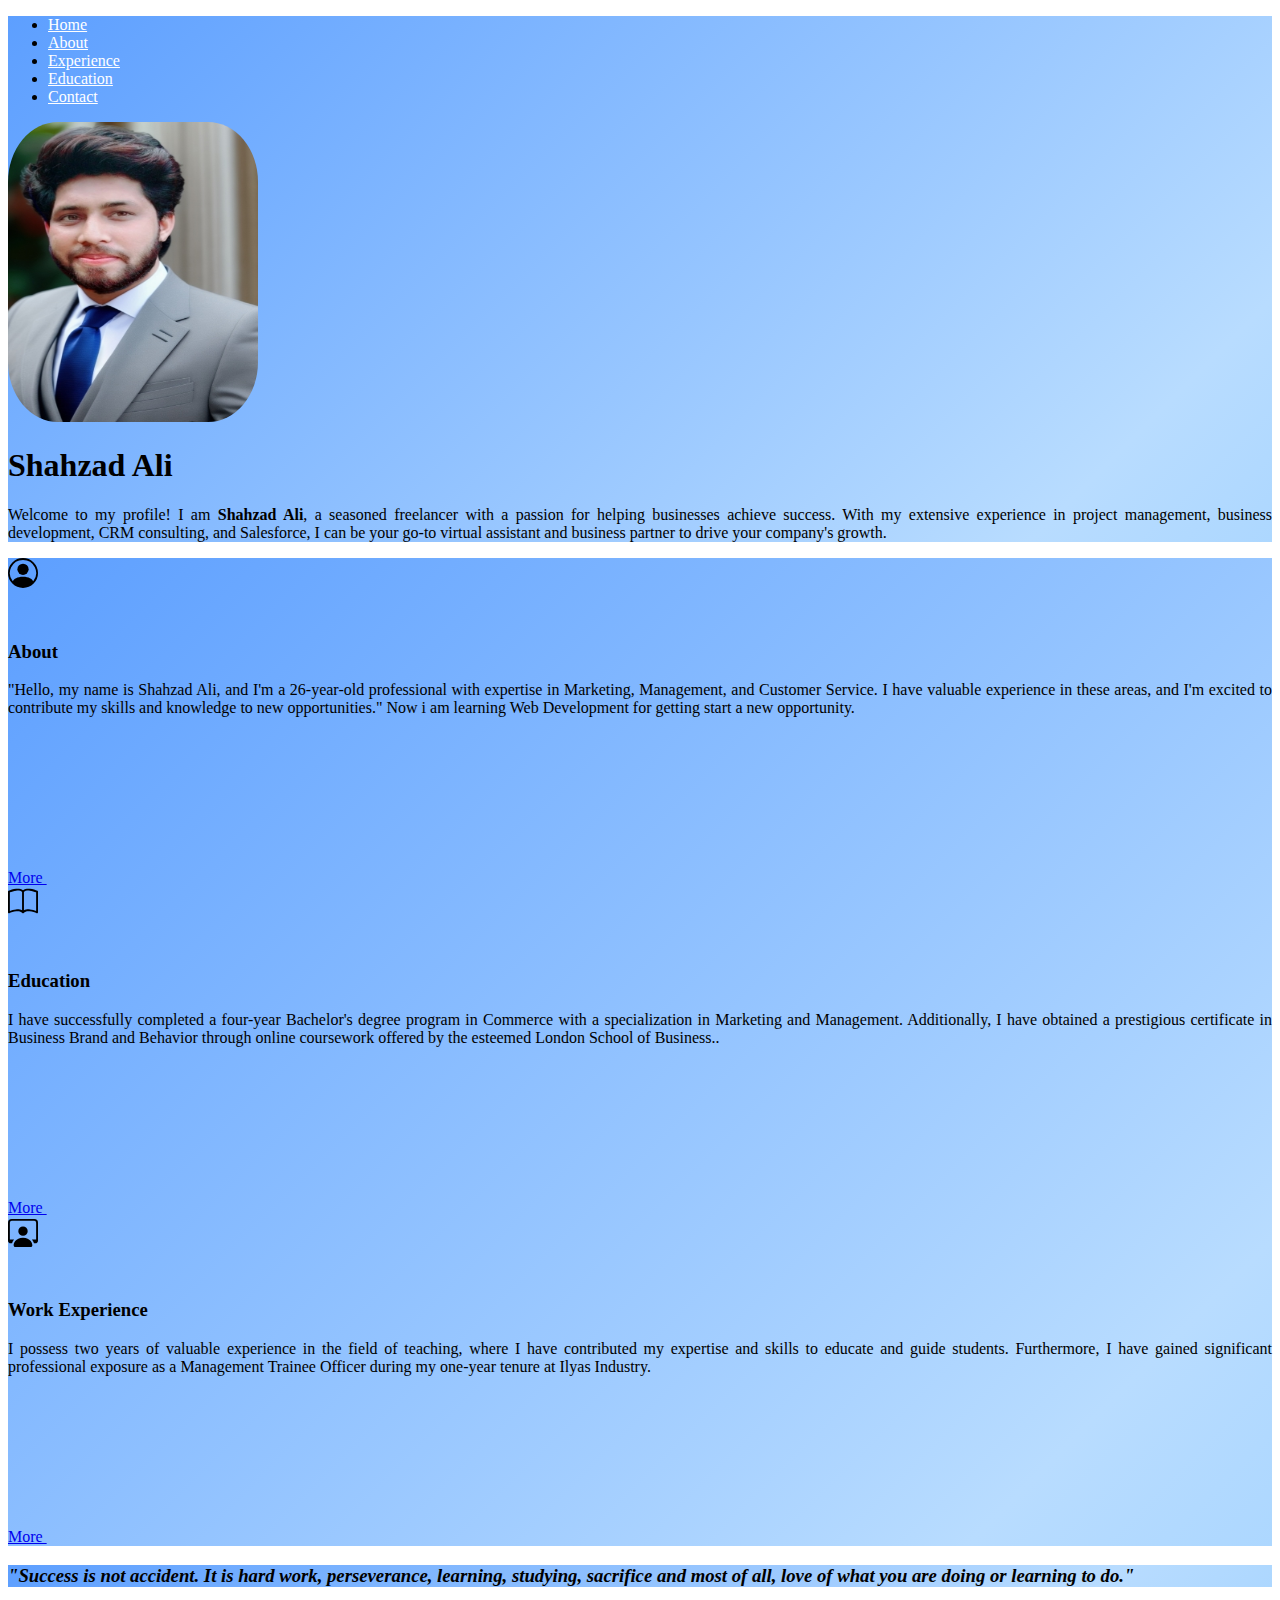
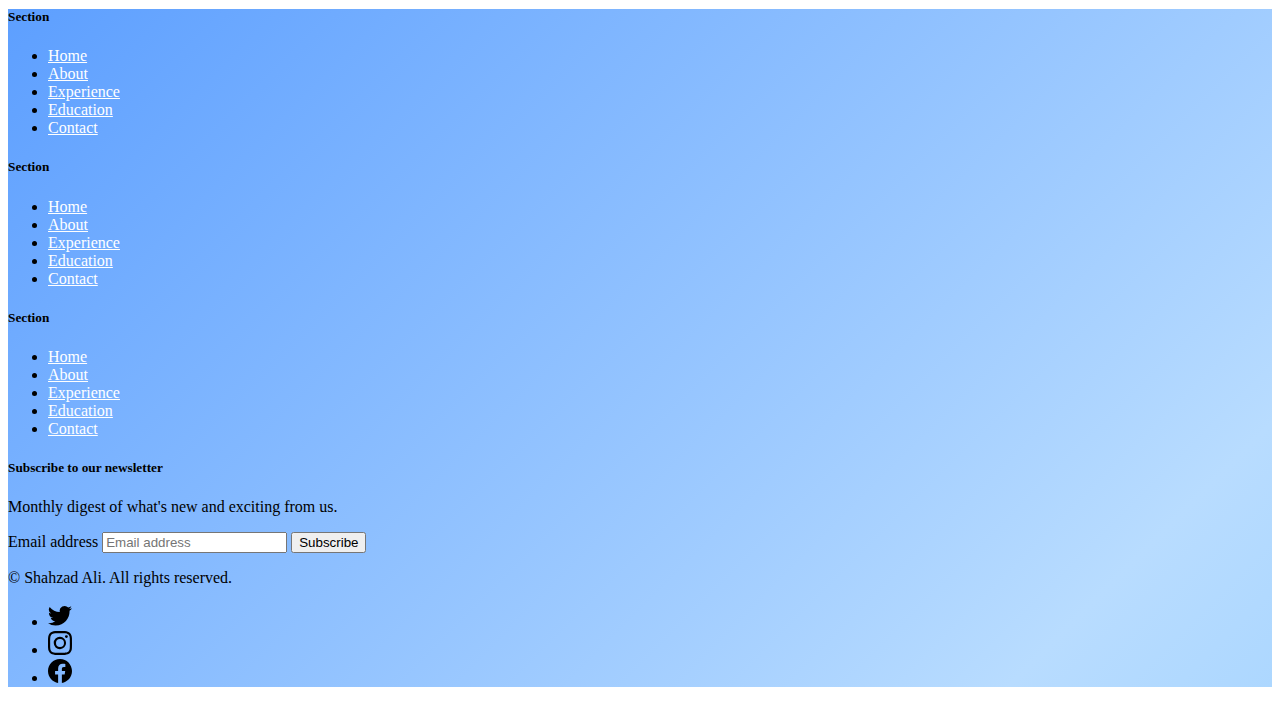
<file: index.html>
<!DOCTYPE html>
<html lang="en">
    <head>
        <title>CAPSTONE PROJECT 2</title>
        <link href="https://cdn.jsdelivr.net/npm/bootstrap@5.3.0/dist/css/bootstrap.min.css" rel="stylesheet" integrity="sha384-9ndCyUaIbzAi2FUVXJi0CjmCapSmO7SnpJef0486qhLnuZ2cdeRhO02iuK6FUUVM" crossorigin="anonymous">
        <link href="./style.css" rel="stylesheet">
    </head>
<body >
  <section id="title" class="gradient-background">
    <div class="container" >
        <header class="d-flex justify-content-center py-3">
          <ul class="nav nav-pills">
            <li class="nav-item"><a href="./index.html" class="nav-link active" aria-current="page">Home</a></li>
            <li class="nav-item"><a href="./about.html" class="nav-link ">About</a></li>
            <li class="nav-item"><a href="./Projects.html" class="nav-link">Experience</a></li>
            <li class="nav-item"><a href="./Education.html" class="nav-link">Education</a></li>
            <li class="nav-item"><a href="./contact.html" class="nav-link">Contact</a></li>
          </ul>
        </header>
      </div>
      <div class="container col-xxl-8 px-4 py-0">
        <div class="row flex-lg-row-reverse align-items-center g-5 py-0">
          <div class="col-10 col-sm-8 col-lg-6">
            <img src="./images/Shahzad.jpg" class="d-block mx-lg-auto img-fluid" alt="Bootstrap Themes" width="250" height="300" loading="lazy" id="Shahzad">
          </div>
          <div class="col-lg-6">
            <h1 class="display-5 fw-bold text-body-emphasis lh-1 mb-3">Shahzad Ali</h1>
            <p class="lead">Welcome to my profile! I am <b>Shahzad Ali</b>, a seasoned freelancer with a passion for helping businesses achieve success. 
                With my extensive experience in project management, business development, CRM consulting, and Salesforce,
                I can be your go-to virtual assistant and business partner to drive your company's growth.</p>
            <div class="d-grid gap-2 d-md-flex justify-content-md-start">
            </div>
          </div>
        </div>
      </div>
    </section>
    <section id="features" class="gradient-background">
      <div class="container px-4 py-5" id="featured-3">
        <!-- <h2 class="pb-2 border-bottom">Columns with icons</h2> -->
        <div class="row g-4 py-5 row-cols-1 row-cols-lg-3">
          <div class="feature col">
            <div class="feature-icon d-inline-flex align-items-center justify-content-center text-bg-primary bg-gradient fs-2 mb-3">
              <svg xmlns="http://www.w3.org/2000/svg" width="30" height="30" fill="currentColor" class="bi bi-person-circle" viewBox="0 0 16 16">
                <path d="M11 6a3 3 0 1 1-6 0 3 3 0 0 1 6 0z"/>
                <path fill-rule="evenodd" d="M0 8a8 8 0 1 1 16 0A8 8 0 0 1 0 8zm8-7a7 7 0 0 0-5.468 11.37C3.242 11.226 4.805 10 8 10s4.757 1.225 5.468 2.37A7 7 0 0 0 8 1z"/>
              </svg>
            </div>
            <h3 class="fs-2 text-body-emphasis">About</h3>
            <p>
              "Hello, my name is Shahzad Ali, and I'm a 26-year-old professional with expertise in Marketing, Management, and Customer Service. I have valuable experience in these areas, and I'm excited to contribute my skills and knowledge to new opportunities." Now i am learning Web Development for getting start a new opportunity. </p>
            <a href="./about.html" class="icon-link">
              More
              <svg class="bi"><use xlink:href="#chevron-right"></use></svg>
            </a>
          </div>
          <div class="feature col">
            <div class="feature-icon d-inline-flex align-items-center justify-content-center text-bg-primary bg-gradient fs-2 mb-3">
              <svg xmlns="http://www.w3.org/2000/svg" width="30" height="30" fill="currentColor" class="bi bi-book" viewBox="0 0 16 16">
              <path d="M1 2.828c.885-.37 2.154-.769 3.388-.893 1.33-.134 2.458.063 3.112.752v9.746c-.935-.53-2.12-.603-3.213-.493-1.18.12-2.37.461-3.287.811V2.828zm7.5-.141c.654-.689 1.782-.886 3.112-.752 1.234.124 2.503.523 3.388.893v9.923c-.918-.35-2.107-.692-3.287-.81-1.094-.111-2.278-.039-3.213.492V2.687zM8 1.783C7.015.936 5.587.81 4.287.94c-1.514.153-3.042.672-3.994 1.105A.5.5 0 0 0 0 2.5v11a.5.5 0 0 0 .707.455c.882-.4 2.303-.881 3.68-1.02 1.409-.142 2.59.087 3.223.877a.5.5 0 0 0 .78 0c.633-.79 1.814-1.019 3.222-.877 1.378.139 2.8.62 3.681 1.02A.5.5 0 0 0 16 13.5v-11a.5.5 0 0 0-.293-.455c-.952-.433-2.48-.952-3.994-1.105C10.413.809 8.985.936 8 1.783z"/>
            </svg>
            </div>
            <h3 class="fs-2 text-body-emphasis">Education</h3>
            <p>I have successfully completed a four-year Bachelor's degree program in Commerce with a specialization in Marketing and Management. Additionally, I have obtained a prestigious certificate in Business Brand and Behavior through online coursework offered by the esteemed London School of Business..</p>
            <a href="./Education.html" class="icon-link">
              More
              <svg class="bi"><use xlink:href="#chevron-right"></use></svg>
            </a>
          </div>
          <div class="feature col">
            <div class="feature-icon d-inline-flex align-items-center justify-content-center text-bg-primary bg-gradient fs-2 mb-3">
              <svg xmlns="http://www.w3.org/2000/svg" width="30" height="30" fill="currentColor" class="bi bi-person-workspace" viewBox="0 0 16 16">
                <path d="M4 16s-1 0-1-1 1-4 5-4 5 3 5 4-1 1-1 1H4Zm4-5.95a2.5 2.5 0 1 0 0-5 2.5 2.5 0 0 0 0 5Z"/>
                 <path d="M2 1a2 2 0 0 0-2 2v9.5A1.5 1.5 0 0 0 1.5 14h.653a5.373 5.373 0 0 1 1.066-2H1V3a1 1 0 0 1 1-1h12a1 1 0 0 1 1 1v9h-2.219c.554.654.89 1.373 1.066 2h.653a1.5 1.5 0 0 0 1.5-1.5V3a2 2 0 0 0-2-2H2Z"/>
              </svg>
            </div>
            <h3 class="fs-2 text-body-emphasis">Work Experience</h3>
            <p>I possess two years of valuable experience in the field of teaching, where I have contributed my expertise and skills to educate and guide students. Furthermore, I have gained significant professional exposure as a Management Trainee Officer during my one-year tenure at Ilyas Industry.</p>
            <a href="./Projects.html" class="icon-link">
              More
              <svg class="bi"><use xlink:href="#chevron-right"></use></svg>
            </a>
          </div>
        </div>
      </div> 
    </section >
    <section id="motivate" class="gradient-background">
      <!-- <div class="container my 5"> -->
        <div class="p-5 text-center rounded-3">
          <p class="col-lg-8 mx-auto fs-5 text-muted">
            <h3><i>"Success is not accident. It is hard work, perseverance, learning, studying, sacrifice and most of all, love of what you are doing or learning to do."</i></h3>
          </p>
          <div class="d-inline-flex gap-2 mb-5">
          </div>
        </div>
      </div>
    </section>
    <section id="footer" class="gradient-background">
      <div class="container">
        <footer class="py-5">
          <div class="row">
            <div class="col-6 col-md-2 mb-3">
              <h5>Section</h5>
              <ul class="nav flex-column">
                <li class="nav-item mb-2"><a href="#" class="nav-link p-0 text-body-secondary">Home</a></li>
                <li class="nav-item mb-2"><a href="#" class="nav-link p-0 text-body-secondary">About</a></li>
                <li class="nav-item mb-2"><a href="#" class="nav-link p-0 text-body-secondary">Experience</a></li>
                <li class="nav-item mb-2"><a href="#" class="nav-link p-0 text-body-secondary">Education</a></li>
                <li class="nav-item mb-2"><a href="#" class="nav-link p-0 text-body-secondary">Contact</a></li>
              </ul>
            </div>
      
            <div class="col-6 col-md-2 mb-3">
              <h5>Section</h5>
              <ul class="nav flex-column">
                <li class="nav-item mb-2"><a href="#" class="nav-link p-0 text-body-secondary">Home</a></li>
                <li class="nav-item mb-2"><a href="#" class="nav-link p-0 text-body-secondary">About</a></li>
                <li class="nav-item mb-2"><a href="#" class="nav-link p-0 text-body-secondary">Experience</a></li>
                <li class="nav-item mb-2"><a href="#" class="nav-link p-0 text-body-secondary">Education</a></li>
                <li class="nav-item mb-2"><a href="#" class="nav-link p-0 text-body-secondary">Contact</a></li>
              </ul>
            </div>
      
            <div class="col-6 col-md-2 mb-3">
              <h5>Section</h5>
              <ul class="nav flex-column">
                <li class="nav-item mb-2"><a href="#" class="nav-link p-0 text-body-secondary">Home</a></li>
                <li class="nav-item mb-2"><a href="#" class="nav-link p-0 text-body-secondary">About</a></li>
                <li class="nav-item mb-2"><a href="#" class="nav-link p-0 text-body-secondary">Experience</a></li>
                <li class="nav-item mb-2"><a href="#" class="nav-link p-0 text-body-secondary">Education</a></li>
                <li class="nav-item mb-2"><a href="#" class="nav-link p-0 text-body-secondary">Contact</a></li>
              </ul>
            </div>
      
            <div class="col-md-5 offset-md-1 mb-3">
              <form>
                <h5>Subscribe to our newsletter</h5>
                <p>Monthly digest of what's new and exciting from us.</p>
                <div class="d-flex flex-column flex-sm-row w-100 gap-2">
                  <label for="newsletter1" class="visually-hidden">Email address</label>
                  <input id="newsletter1" type="text" class="form-control" placeholder="Email address">
                  <button class="btn btn-primary" type="button">Subscribe</button>
                </div>
              </form>
            </div>
          </div>
      
          <div class="d-flex flex-column flex-sm-row justify-content-between py-4 my-4 border-top">
            <p>© Shahzad Ali. All rights reserved.</p>
            <ul class="list-unstyled d-flex">
              <li class="ms-3"><a class="link-body-emphasis" href="#"><img  class="bi" src="./imges.svg/twitter.svg" height="24" width="24"></use></svg></a></li>
              <li class="ms-3"><a class="link-body-emphasis" href="#"><img  class="bi" src="./imges.svg/instagram.svg" height="24" width="24"></a></li>
              <li class="ms-3"><a class="link-body-emphasis" href="#"><img  class="bi" src="./imges.svg/facebook.svg" height="24" width="24"></a></li>
            </ul>
          </div>
        </footer>
      </div>
    </section>




      <script src="https://cdn.jsdelivr.net/npm/bootstrap@5.3.0/dist/js/bootstrap.bundle.min.js" integrity="sha384-geWF76RCwLtnZ8qwWowPQNguL3RmwHVBC9FhGdlKrxdiJJigb/j/68SIy3Te4Bkz" crossorigin="anonymous"></script>
</body>
</html>
</file>
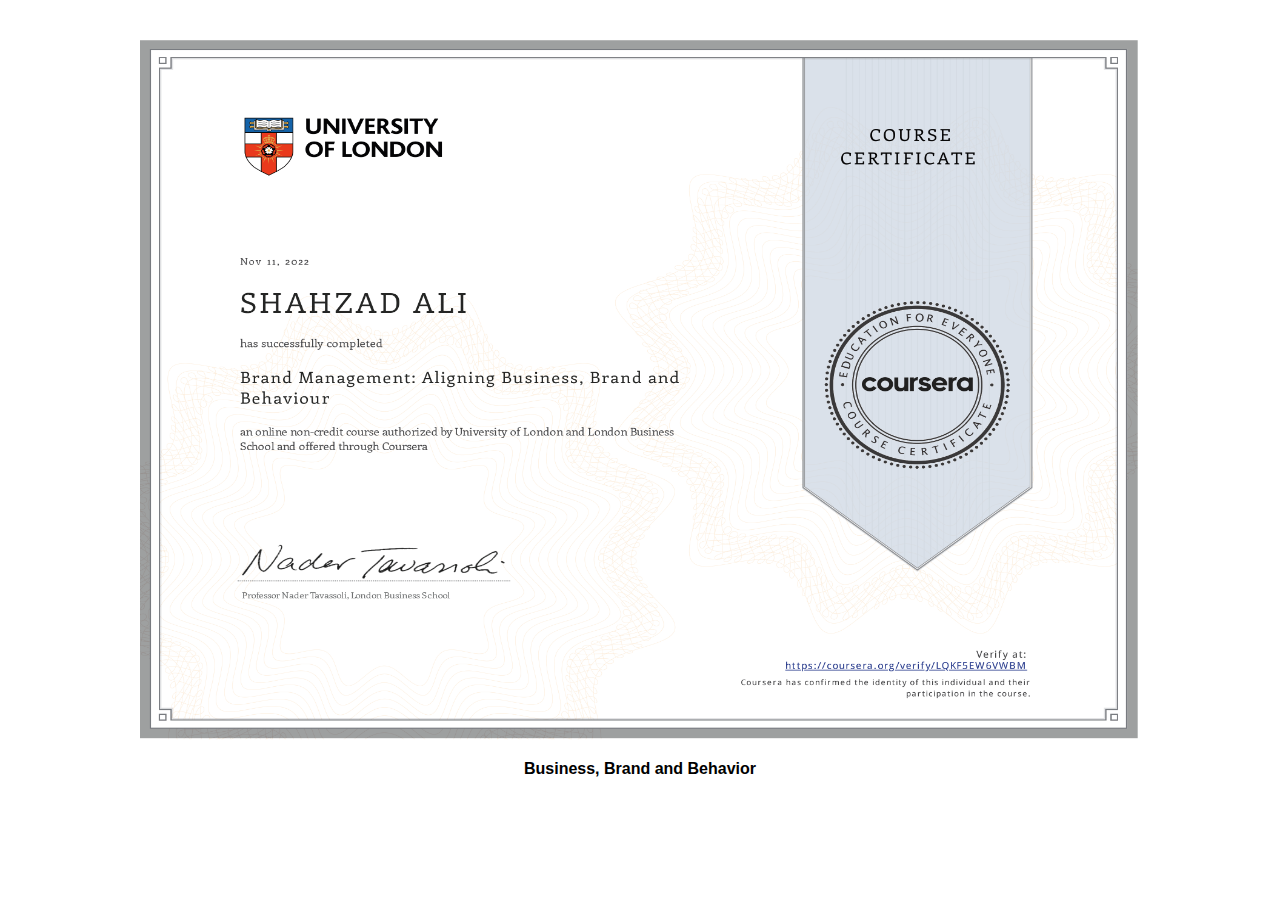
<file: 3Bs.html>
<!DOCTYPE html>
<html lang="en">
<head>
    <title>Model Picture Page</title>
    <style>
        body {
            font-family: Arial, sans-serif;
            margin: 0;
            padding: 20px;
        }
        
        h1 {
            text-align: center;
        }
        
        .model-image {
            text-align: center;
            margin-top: 20px;
        }
        
        .model-name {
            text-align: center;
            margin-top: 10px;
            font-weight: bold;
        }
    </style>
</head>
<body>
      
    <div class="model-image">
        <img src="./images/Brand Management Certificate.png" alt="Model Image" width="1000" height="700">
    </div>
    
    <div class="model-name">
        <p>Business, Brand and Behavior</p>
    </div>
</body>
</html>
</file>
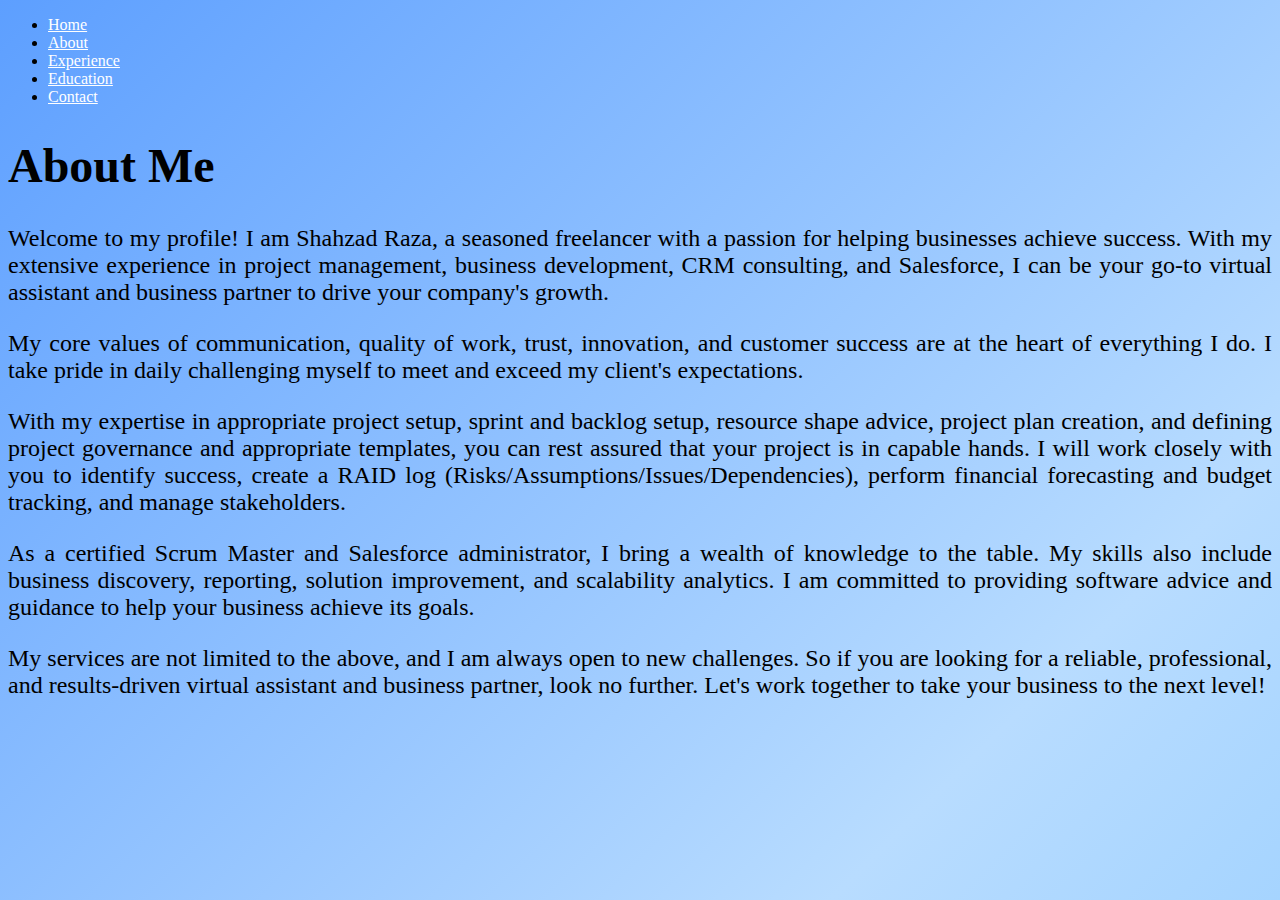
<file: about.html>
<!DOCTYPE html>
<html lang="en">
  <head>
    <title>About</title>
    <link href="https://cdn.jsdelivr.net/npm/bootstrap@5.3.0/dist/css/bootstrap.min.css" rel="stylesheet" integrity="sha384-9ndCyUaIbzAi2FUVXJi0CjmCapSmO7SnpJef0486qhLnuZ2cdeRhO02iuK6FUUVM" crossorigin="anonymous">
    <link href="./style.css" rel="stylesheet">
  </head>
<body class="gradient-background">
  <div class="container">
    <header class="d-flex justify-content-center py-3">
      <ul class="nav nav-pills">
        <li class="nav-item"><a href="./index.html" class="nav-link " aria-current="page">Home</a></li>
        <li class="nav-item"><a href="./about.html" class="nav-link active">About</a></li>
        <li class="nav-item"><a href="./Projects.html" class="nav-link">Experience</a></li>
        <li class="nav-item"><a href="./Education.html" class="nav-link">Education</a></li>
        <li class="nav-item"><a href="./contact.html" class="nav-link">Contact</a></li>
      </ul>
    </header>
  </div>
  <div class="container" id="contant" >
<h1>About Me</h1>
<p>Welcome to my profile! I am Shahzad Raza, a seasoned freelancer with a passion for helping businesses achieve success. 
  With my extensive experience in project management, business development, CRM consulting, and Salesforce,
  I can be your go-to virtual assistant and business partner to drive your company's growth.</p>

<p>My core values of communication, quality of work, trust, innovation, and customer success are at the heart of everything I do.
   I take pride in daily challenging myself to meet and exceed my client's expectations.</p>

<p>With my expertise in appropriate project setup, sprint and backlog setup, resource shape advice, project plan creation,
   and defining project governance and appropriate templates, you can rest assured that your project is in capable hands.
    I will work closely with you to identify success, create a RAID log (Risks/Assumptions/Issues/Dependencies), 
  perform financial forecasting and budget tracking, and manage stakeholders.</p>
  <P>As a certified Scrum Master and Salesforce administrator, I bring a wealth of knowledge to the table. 
  My skills also include business discovery, reporting, solution improvement, and scalability analytics.
  I am committed to providing software advice and guidance to help your business achieve its goals.</P>
  <p>My services are not limited to the above, and I am always open to new challenges. 
  So if you are looking for a reliable, professional, and results-driven virtual assistant and business partner, look no further.
  Let's work together to take your business to the next level!</p>
</div>
</body>
</html>
</file>
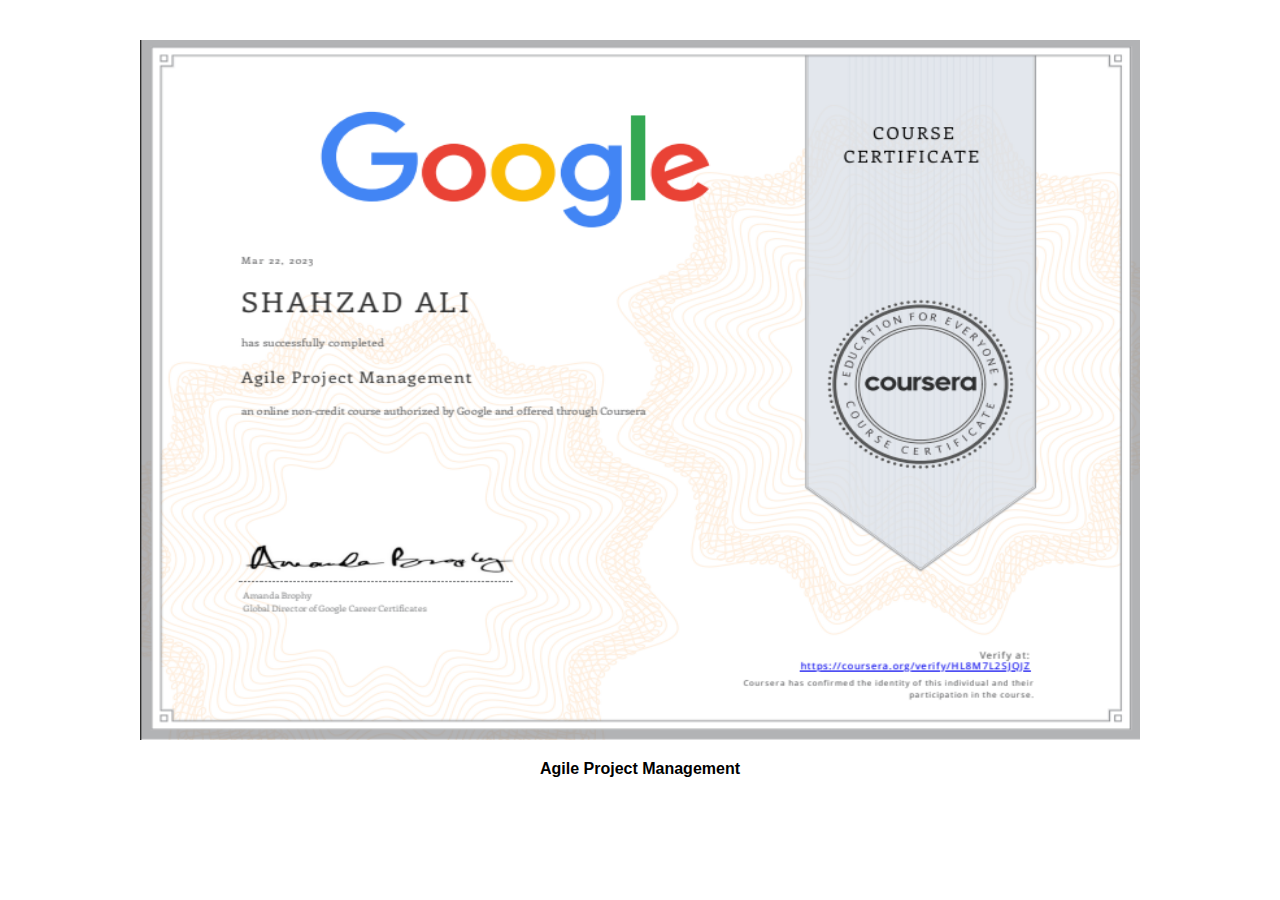
<file: Agile Management.html>
<!DOCTYPE html>
<html lang="en">
<head>
    <title>Model Picture Page</title>
    <style>
        body {
            font-family: Arial, sans-serif;
            margin: 0;
            padding: 20px;
        }
        
        h1 {
            text-align: center;
        }
        
        .model-image {
            text-align: center;
            margin-top: 20px;
        }
        
        .model-name {
            text-align: center;
            margin-top: 10px;
            font-weight: bold;
        }
    </style>
</head>
<body>
      
    <div class="model-image">
        <img src="./images/Project Management .png" alt="Model Image" width="1000" height="700">
    </div>
    
    <div class="model-name">
        <p>Agile Project Management</p>
    </div>
</body>
</html>
</file>
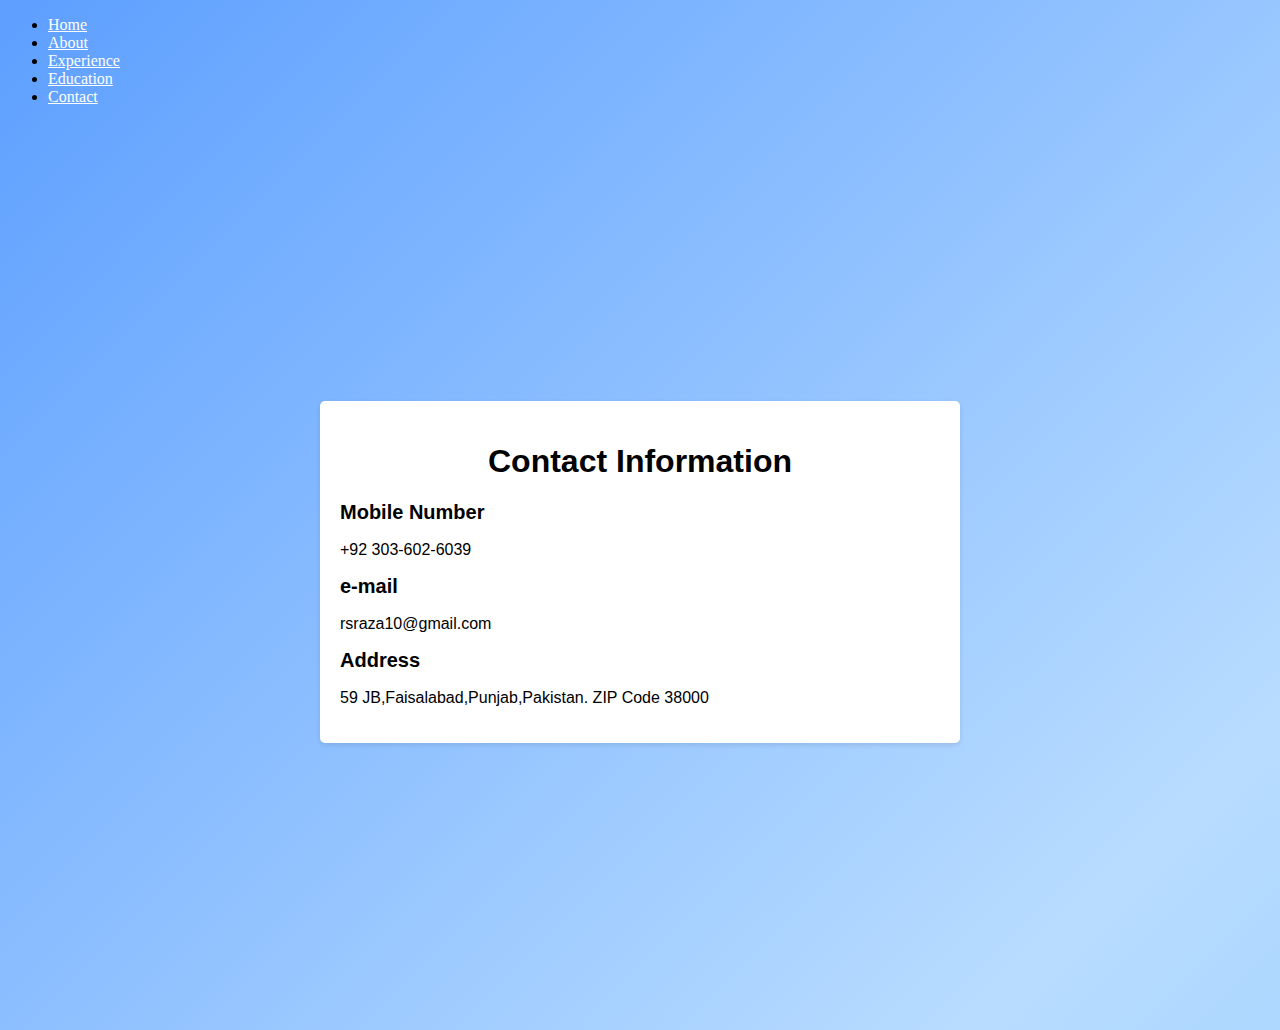
<file: contact.html>
<!DOCTYPE html>
<html lang="en">
    <head>
        <title>Education</title>
        <link href="https://cdn.jsdelivr.net/npm/bootstrap@5.3.0/dist/css/bootstrap.min.css" rel="stylesheet" integrity="sha384-9ndCyUaIbzAi2FUVXJi0CjmCapSmO7SnpJef0486qhLnuZ2cdeRhO02iuK6FUUVM" crossorigin="anonymous">
        <link href="./style.css" rel="stylesheet">
    </head>
<body class="gradient-background">
  <div class="container">
    <header class="d-flex justify-content-center py-3">
      <ul class="nav nav-pills">
        <li class="nav-item"><a href="./index.html" class="nav-link " aria-current="page">Home</a></li>
        <li class="nav-item"><a href="./about.html" class="nav-link">About</a></li>
        <li class="nav-item"><a href="./Projects.html" class="nav-link">Experience</a></li>
        <li class="nav-item"><a href="./Education.html" class="nav-link">Education</a></li>
        <li class="nav-item"><a href="./contact.html" class="nav-link active">Contact</a></li>
      </ul>
    </header>
    <section class="contact-1">
  <div id="contant-2" style="width: 700px;" >
      <h1 style="text-align: center;">Contact Information</h1>
      <div class="content-item">
        <h2 style="font-size: 20px;">Mobile Number</h2>
        <p> +92 303-602-6039</p>
      </div>
      <div class="content-item">
        <h2 style="font-size: 20px;">e-mail</h2>
        <p> rsraza10@gmail.com</p>
      </div>
      <div class="content-item">
        <h2 style="font-size: 20px;">Address</h2>
        <p>59 JB,Faisalabad,Punjab,Pakistan. ZIP Code 38000</p>
      </div>
  </div>
</section>
</body>
</html>
</file>
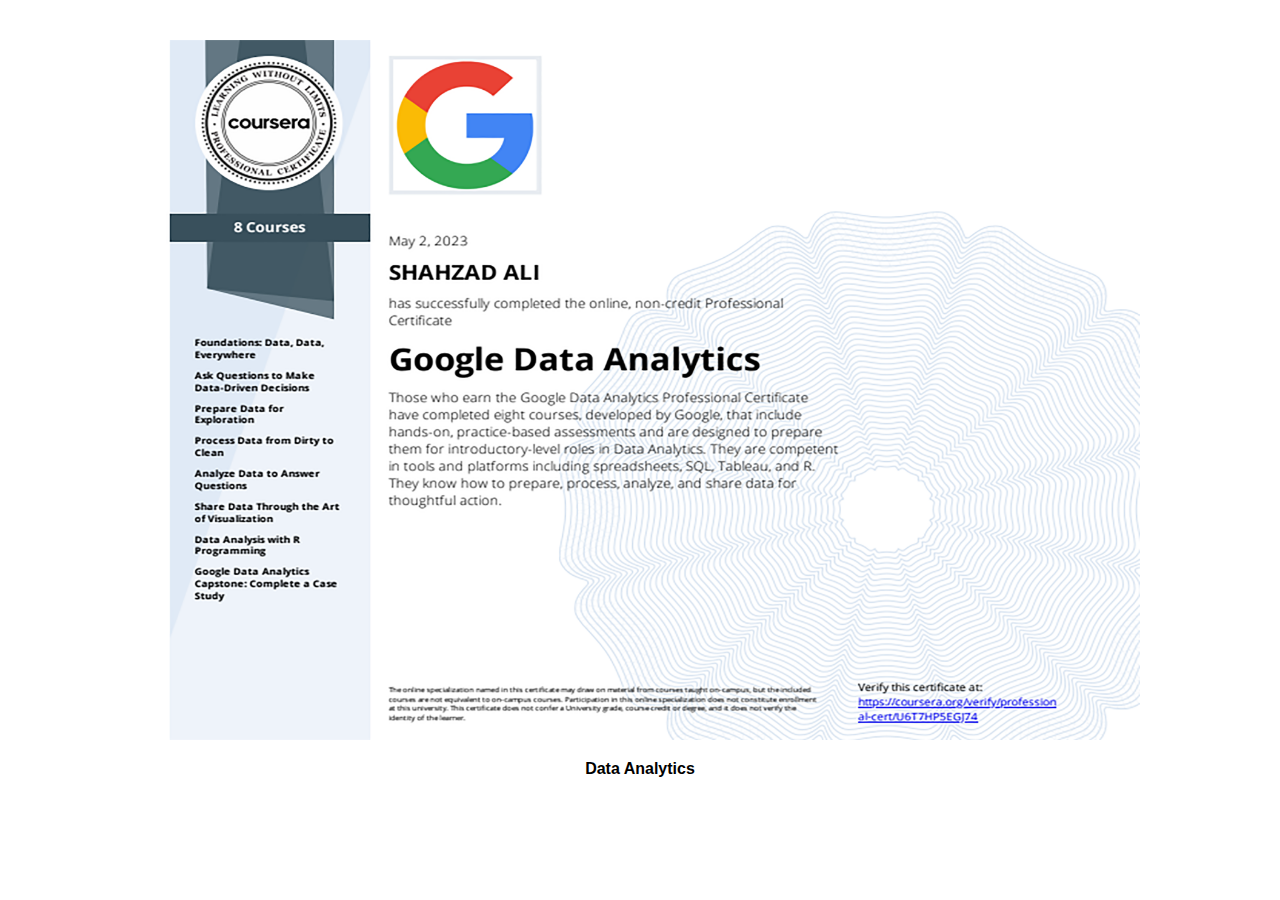
<file: Data Analytics.html>
<!DOCTYPE html>
<html lang="en">
<head>
    <title>Model Picture Page</title>
    <style>
        body {
            font-family: Arial, sans-serif;
            margin: 0;
            padding: 20px;
        }
        
        h1 {
            text-align: center;
        }
        
        .model-image {
            text-align: center;
            margin-top: 20px;
        }
        
        .model-name {
            text-align: center;
            margin-top: 10px;
            font-weight: bold;
        }
    </style>
</head>
<body>
      
    <div class="model-image">
        <img src="./images/Data Analytics .png" alt="Model Image" width="1000" height="700">
    </div>
    
    <div class="model-name">
        <p>Data Analytics</p>
    </div>
</body>
</html>
</file>
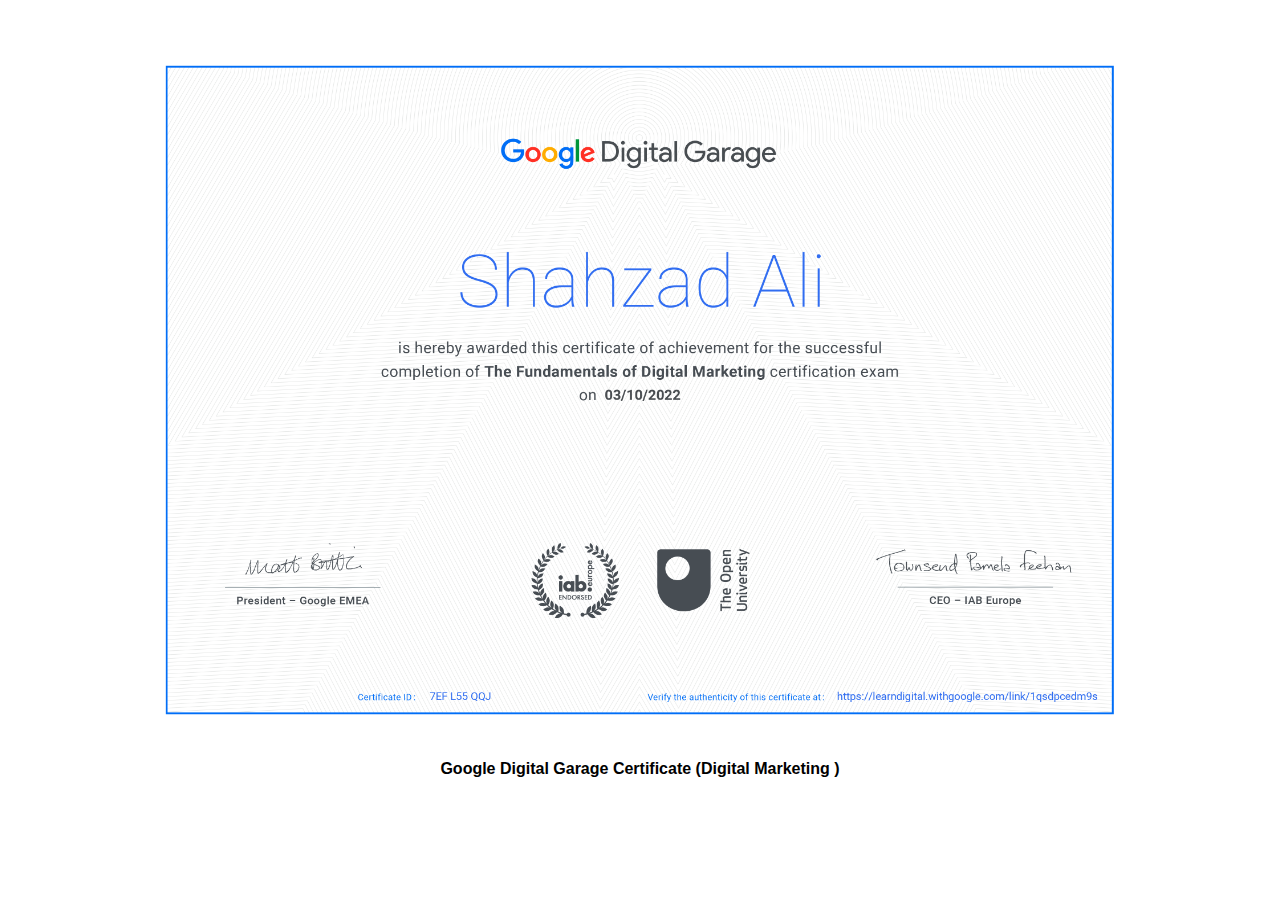
<file: Digital Marketing.html>
<!DOCTYPE html>
<html lang="en">
<head>
    <title>Model Picture Page</title>
    <style>
        body {
            font-family: Arial, sans-serif;
            margin: 0;
            padding: 20px;
        }
        
        h1 {
            text-align: center;
        }
        
        .model-image {
            text-align: center;
            margin-top: 20px;
        }
        
        .model-name {
            text-align: center;
            margin-top: 10px;
            font-weight: bold;
        }
    </style>
</head>
<body>
      
    <div class="model-image">
        <img src="./images/Google Digital Garage Certificate (Digital Marketing ).png" alt="Model Image" width="1000" height="700">
    </div>
    
    <div class="model-name">
        <p>Google Digital Garage Certificate (Digital Marketing )</p>
    </div>
</body>
</html>
</file>
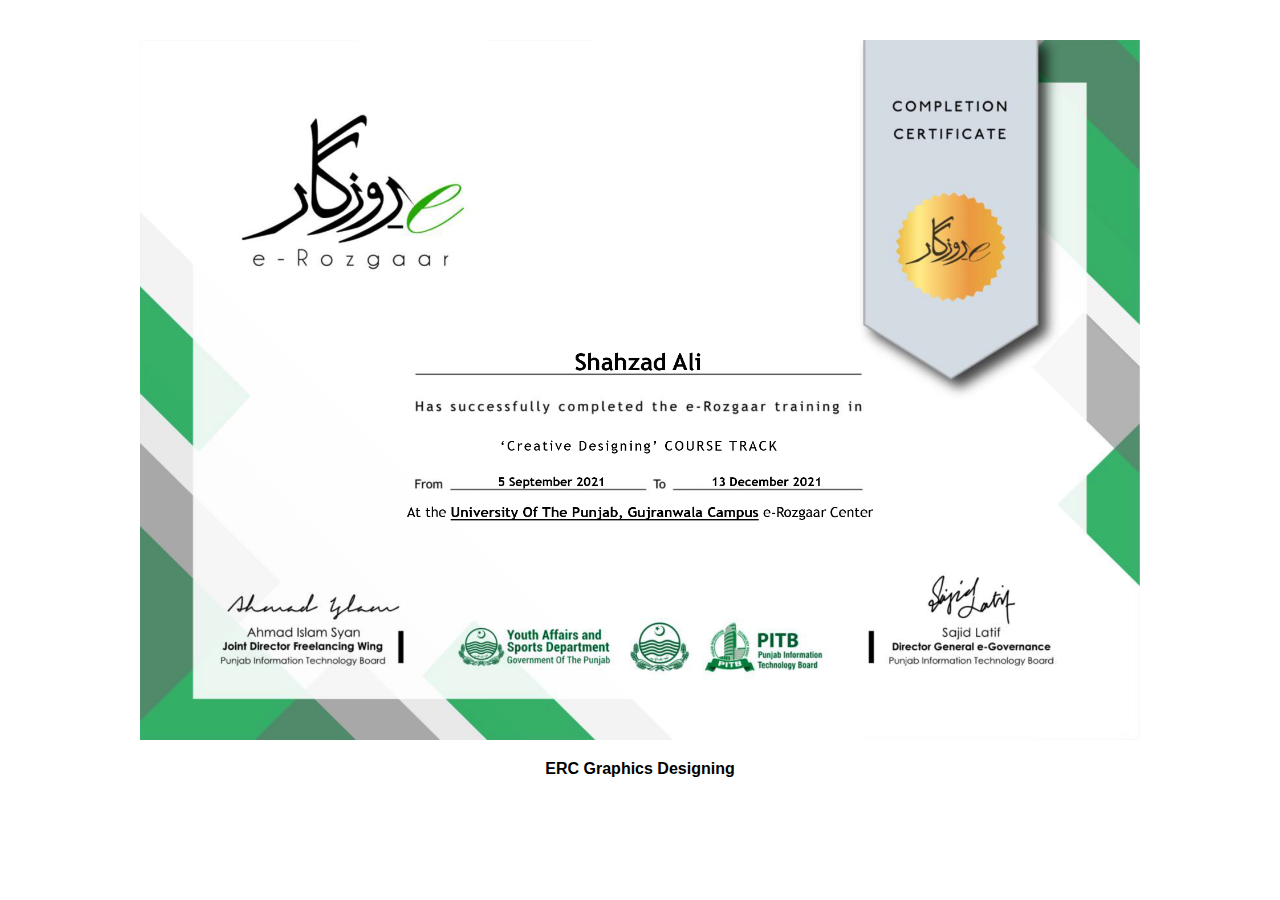
<file: GraphicDesign.html>
<!DOCTYPE html>
<html lang="en">
<head>
    <title>Model Picture Page</title>
    <style>
        body {
            font-family: Arial, sans-serif;
            margin: 0;
            padding: 20px;
        }
        
        h1 {
            text-align: center;
        }
        
        .model-image {
            text-align: center;
            margin-top: 20px;
        }
        
        .model-name {
            text-align: center;
            margin-top: 10px;
            font-weight: bold;
        }
    </style>
</head>
<body>
      
    <div class="model-image">
        <img src="./images/Graphics Designing.png" alt="Model Image" width="1000" height="700">
    </div>
    
    <div class="model-name">
        <p>ERC Graphics Designing</p>
    </div>
</body>
</html>
</file>
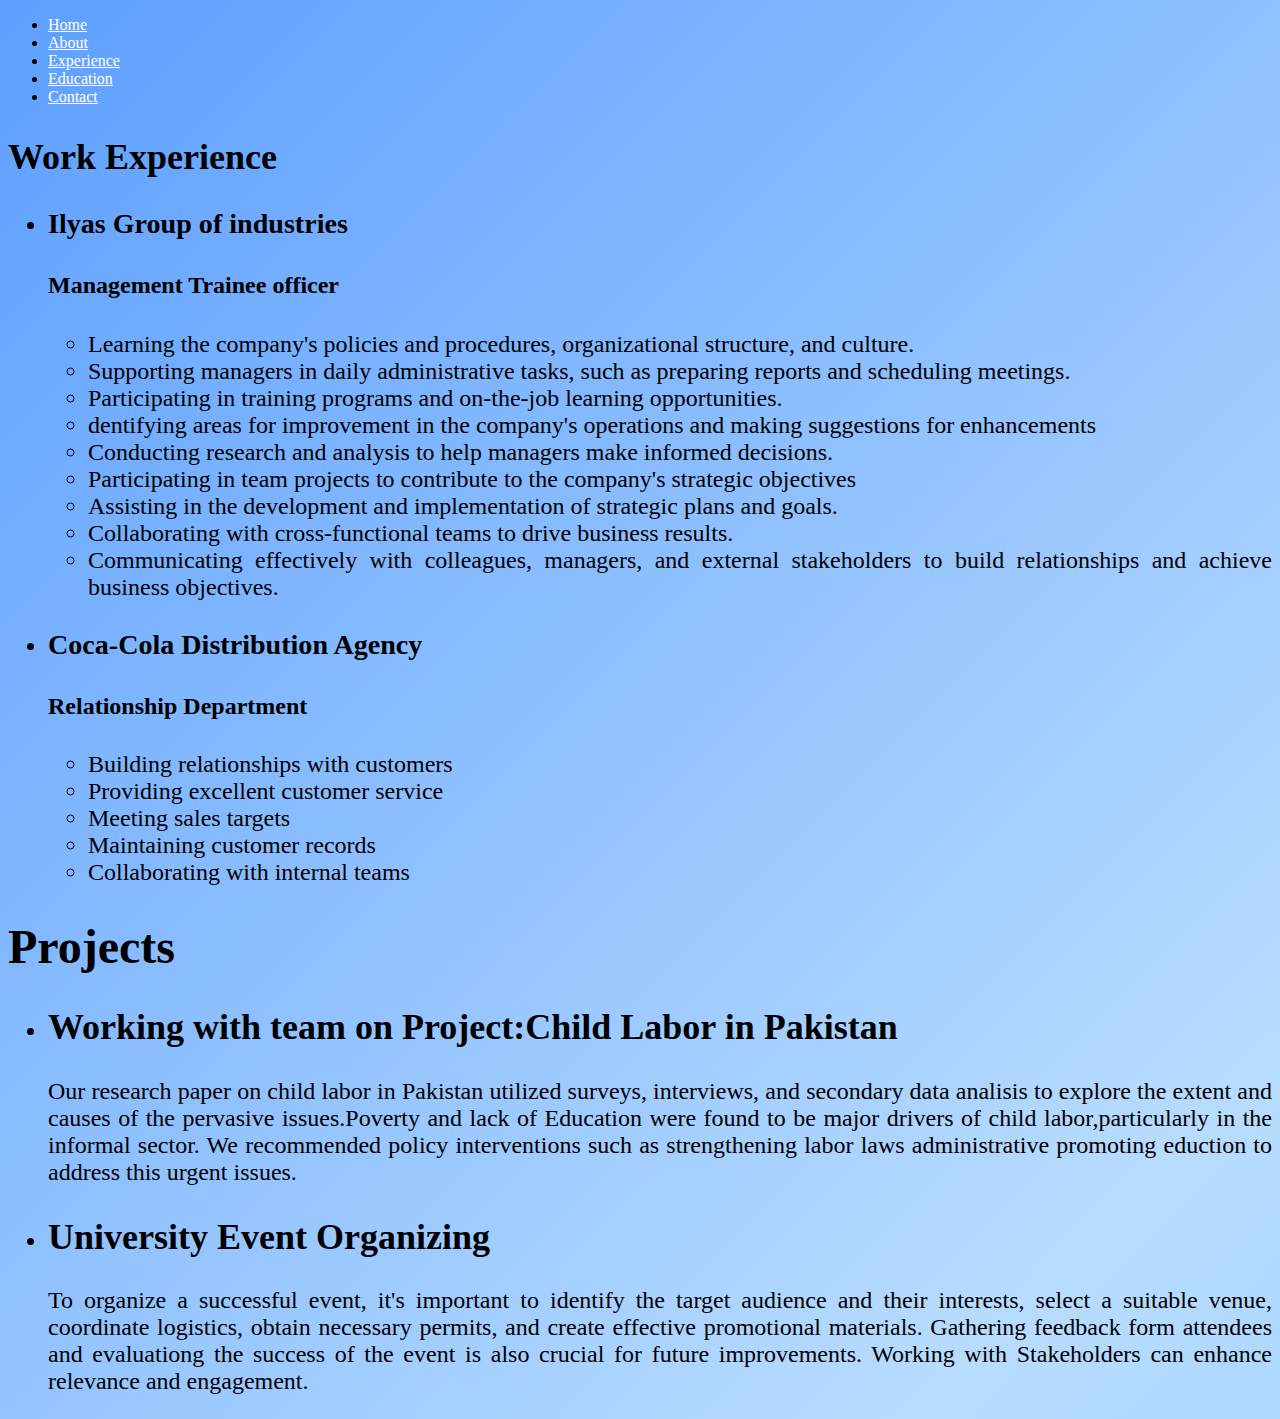
<file: Projects.html>
<!DOCTYPE html>
<html lang="en>">
    <head>
        <title>Projects</title>
        <link href="https://cdn.jsdelivr.net/npm/bootstrap@5.3.0/dist/css/bootstrap.min.css" rel="stylesheet" integrity="sha384-9ndCyUaIbzAi2FUVXJi0CjmCapSmO7SnpJef0486qhLnuZ2cdeRhO02iuK6FUUVM" crossorigin="anonymous">
        <link href="./style.css" rel="stylesheet">
    </head>
    <body class="gradient-background">
         <div class="container">
    <header class="d-flex justify-content-center py-3">
      <ul class="nav nav-pills">
        <li class="nav-item"><a href="./index.html" class="nav-link" aria-current="page">Home</a></li>
        <li class="nav-item"><a href="./about.html" class="nav-link">About</a></li>
        <li class="nav-item"><a href="./Projects.html" class="nav-link active">Experience</a></li>
        <li class="nav-item"><a href="./Education.html" class="nav-link">Education</a></li>
        <li class="nav-item"><a href="./contact.html" class="nav-link">Contact</a></li>
      </ul>
    </header>
    
    <div class="container" id="project">
        <h2>Work Experience</h2>
      <ul>
        <li><h3>Ilyas Group of industries</h3>
        <h4>Management Trainee officer</h4>
                        <ul>
                            <li> Learning the company's policies and procedures,
                                organizational structure, and culture.</li>
                             <li>Supporting managers in daily administrative tasks, such as
                                preparing reports and scheduling meetings.</li>
                            <li>Participating in training programs and on-the-job learning
                                opportunities.</li>
                            <li>dentifying areas for improvement in the company's
                                operations and making suggestions for enhancements
                                </li>
                            <li>Conducting research and analysis to help managers make
                                informed decisions.</li>
                            <li>Participating in team projects to contribute to the
                                company's strategic objectives</li>
                            <li>Assisting in the development and implementation of
                                strategic plans and goals.
                                </li>
                            <li>Collaborating with cross-functional teams to drive business
                                results.
                                </li>
                            <li>Communicating effectively with colleagues, managers, and
                                external stakeholders to build relationships and achieve
                                business objectives.</li>

                        </ul></li>
        <li><h3>Coca-Cola Distribution Agency</h3>
            <h4>Relationship Department</h4>
        <ul>
            <li>Building relationships with customers</li>
            <li>Providing excellent customer service</li>
            <li>Meeting sales targets</li>
            <li>Maintaining customer records</li>
            <li>Collaborating with internal teams</li>
        </ul></li>
      </ul>

      </div>

        <div class="container" id="project">
        <h1>Projects</h1>
        <ul>
        <li><h2>Working with team on Project:Child Labor in Pakistan</h2>
        <p>Our research paper on child labor in Pakistan utilized surveys,
            interviews, and secondary data analisis to explore the extent and causes
            of the pervasive issues.Poverty and lack of Education were found to be
            major drivers of child labor,particularly in the informal sector.
            We recommended policy interventions such as strengthening labor laws administrative
            promoting eduction to address this urgent issues.
        </p></li>
       <li><h2>University Event Organizing</h2>
        <p>
            To organize a successful event, it's important to identify the target audience and their interests,
            select a suitable venue, coordinate logistics, obtain necessary permits, and create effective promotional
            materials. Gathering feedback form attendees and evaluationg the success of the 
            event is also crucial for future improvements.
            Working with Stakeholders can enhance relevance and engagement.
        </p></li>
        </ul>
    </div>
    </body>
</html>
</file>
<file: style.css>
.gradient-background{
  background-image: linear-gradient(-225deg, #5D9FFF 0%, #B8DCFF 48%, #6BBBFF 100%);
  background-size: 180% 180%;
  animation: gradient-animation 18s ease infinite;
}
#contant{
    font-size: 1.5rem; 
    text-align: justify;
     
}
#Shahzad{
    border-radius: 20%;
}
.lead{
    text-align: justify;
}
#project{
    font-size: 1.5rem;
    text-align: justify;
}
.feature-icon {
    width: 4rem;
    height: 4rem;
    border-radius: .75rem;
  }
  
  .icon-square {
    width: 3rem;
    height: 3rem;
    border-radius: .75rem;}
    p{
        text-align: justify ;
    }
    .s1{
        border-radius: 30%;
    }
    .contact-1{
       display: flex;
      justify-content: center;
      align-items: center;
      height: 100vh; 
      font-family: Arial, sans-serif;
       margin-bottom: 0;
      padding: 0;
    }
    .nav-link{
      color: white;
      
    }
    #contant-2{
      max-width: 600px;
      /* margin: 50px auto; */
      background-color: #fff;
      padding: 20px;
      border-radius: 5px;
      box-shadow: 0 2px 5px rgba(0, 0, 0, 0.1);
      margin-top: 0;
    }
</file>
